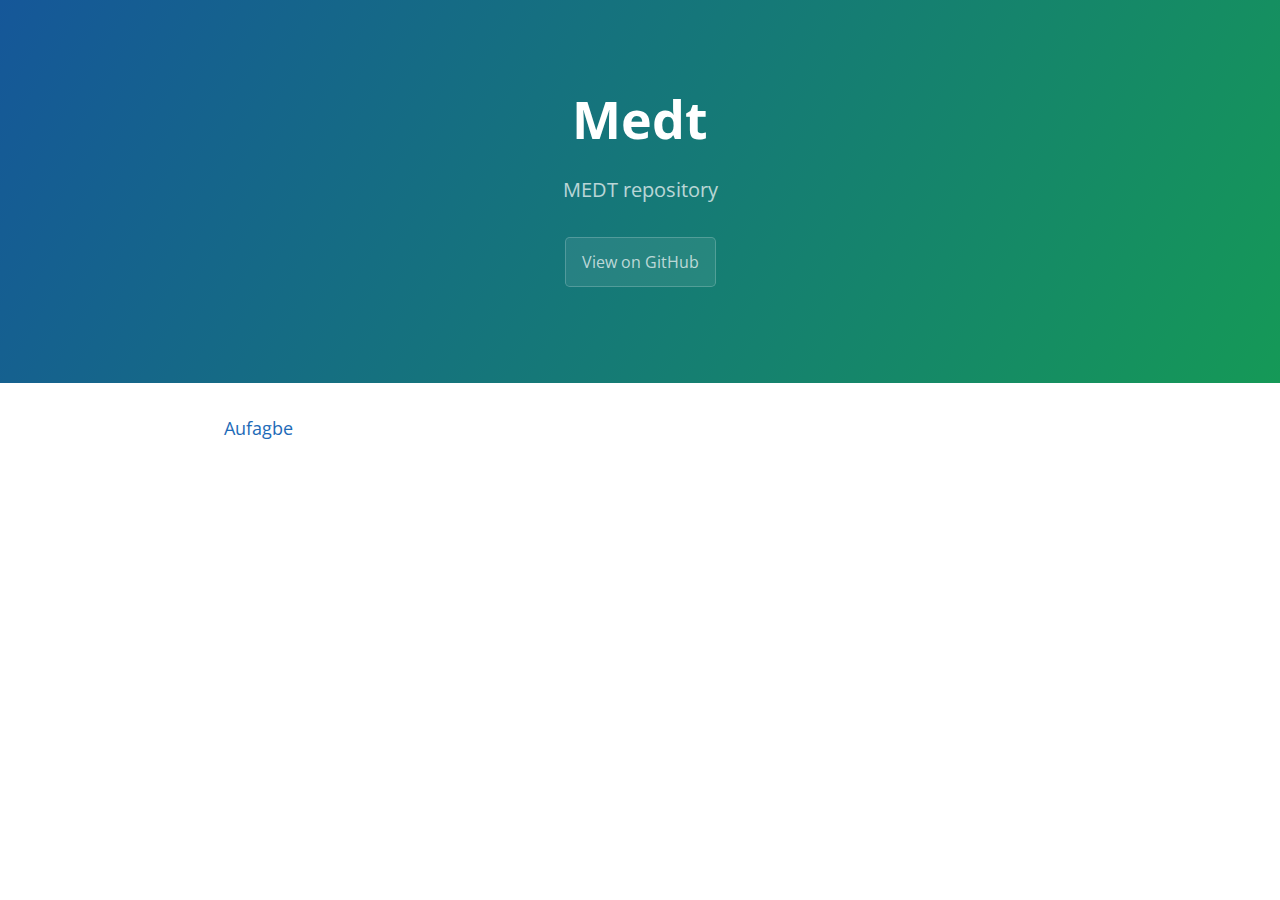
<file: index.html>
<!DOCTYPE html>
<html lang="en-us">
  <head>
    <meta charset="UTF-8">
    <title>Medt by PCC17</title>
    <meta name="viewport" content="width=device-width, initial-scale=1">
    <link rel="stylesheet" type="text/css" href="stylesheets/normalize.css" media="screen">
    <link href='https://fonts.googleapis.com/css?family=Open+Sans:400,700' rel='stylesheet' type='text/css'>
    <link rel="stylesheet" type="text/css" href="stylesheets/stylesheet.css" media="screen">
    <link rel="stylesheet" type="text/css" href="stylesheets/github-light.css" media="screen">
  </head>
  <body>
    
    <section class="page-header">
      <h1 class="project-name">Medt</h1>
      <h2 class="project-tagline">MEDT repository</h2>
      <a href="https://github.com/PCC17/medt" class="btn">View on GitHub</a>
    </section>

    <section class="main-content">
      <a href="https://pcc17.github.io/medt/Aufgaben/Aufgabe%206.10.16/"> Aufagbe </a>
    </section>

    <div id="main_content_wrap" class="outer">
      <section id="main_content" class="inner">
      </section>
    </div>
  </body>
</html>
</file>
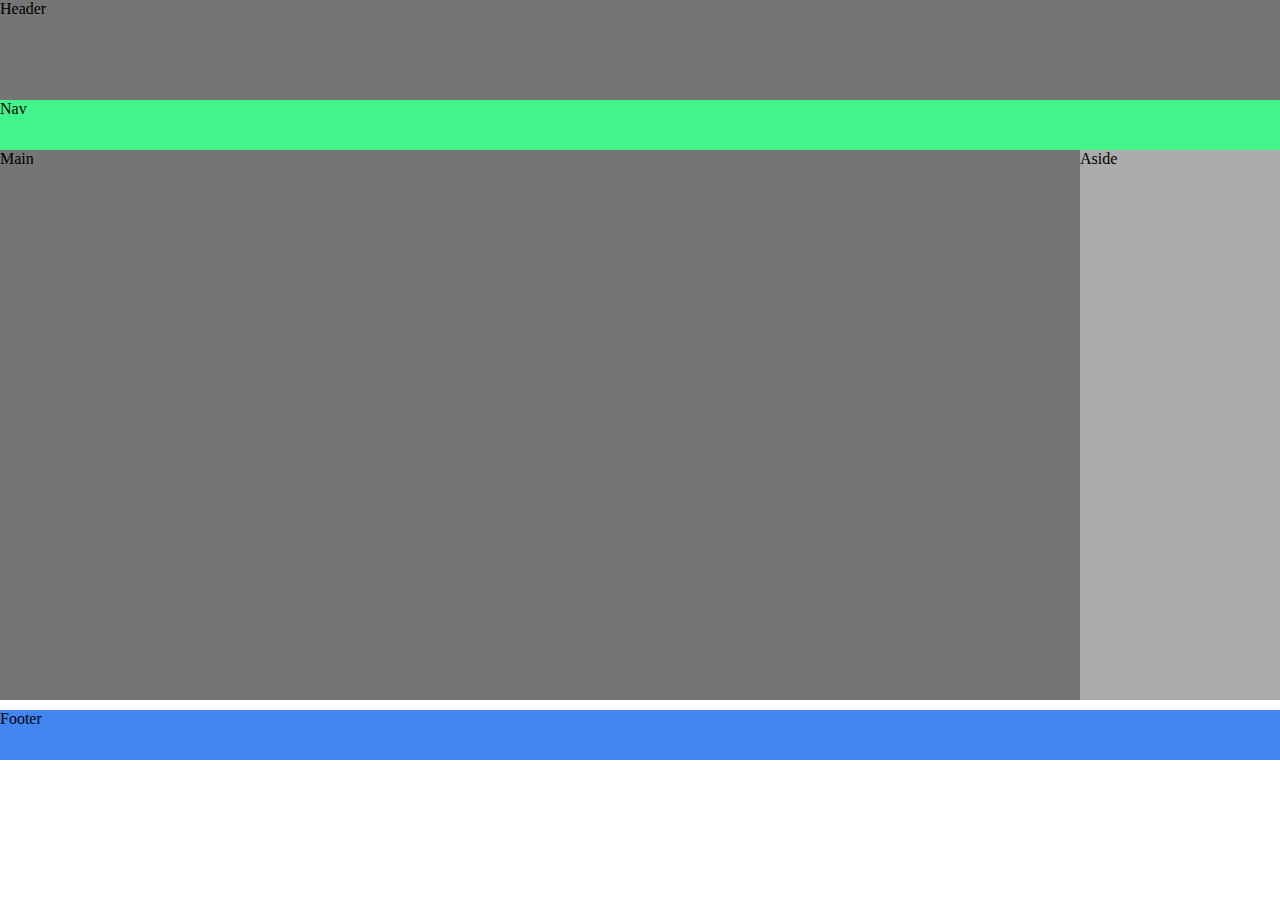
<file: Aufgabe-1/index.html>
<html>
  <head>
    <style>
    #wrapper
    {
      width: 1280px;
      height: 750px;
      margin: auto;
    }
    body{
      margin: 0px;
    }
    header{
      background-color: #757575;
      height: 100px;
    }
    nav{
      background-color: #42f48c;
      height: 50px;
    }
    main{
      background-color: #757575;
      float: left;
      width:1080px;
      height:550px;
      margin-bottom: 10px; <!-- Bei margin top im footer würde der margin auf das letzte "normale" Element bezogen sein also nav
    }
    aside{
      background-color: #ABABAB;
      width:200px;
      height:550px;
      float: right;
    }
    footer{
      background-color: #4286f4;
      clear: both;
      height:50px;

    }
    </style>
  </head>
  <body>
    <div id="wrapper">
      <header>
      Header
      </header>
      <nav>
        Nav
      </nav>
      <main>
        Main
      </main>
      <aside>
        Aside
      </aside>
      <footer>
        Footer
      </footer>
    </div>
  </body>
</html>
</file>
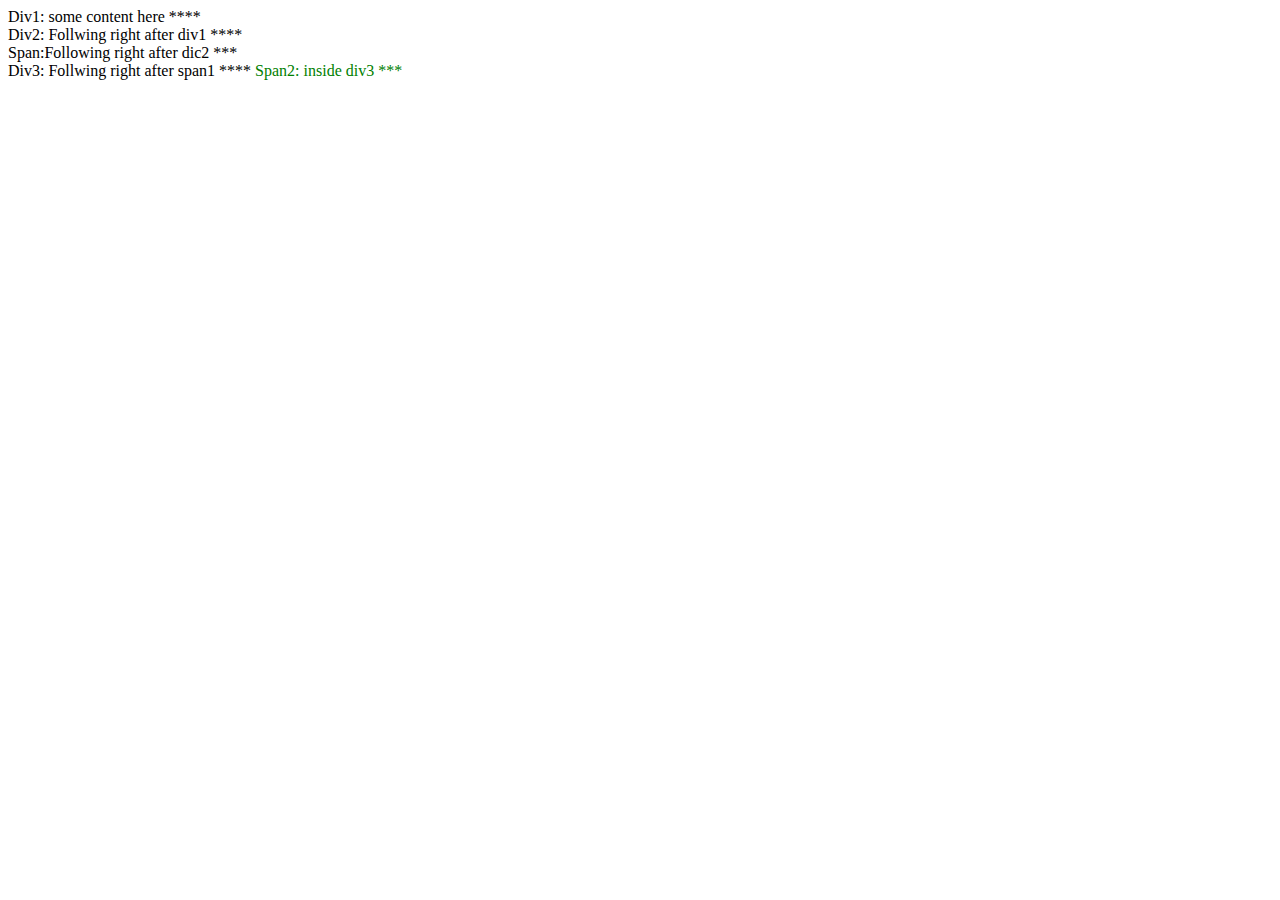
<file: UE 1 15.9.16/div-and-spam.html>
<!DOCTYPE html>
<html>
  <head>
    <meta charset="utf-8">
    <title>doc and span</title>
  </head>
  <body>
    <div>Div1: some content here ****</div>
    <div>Div2: Follwing right after div1 ****</div>
    <span>Span:Following right after dic2 ***</span>
    <div>Div3: Follwing right after span1 ****
      <span style="color:green;">Span2: inside div3 ***</div>
    </div>
  </body>
</html>
</file>
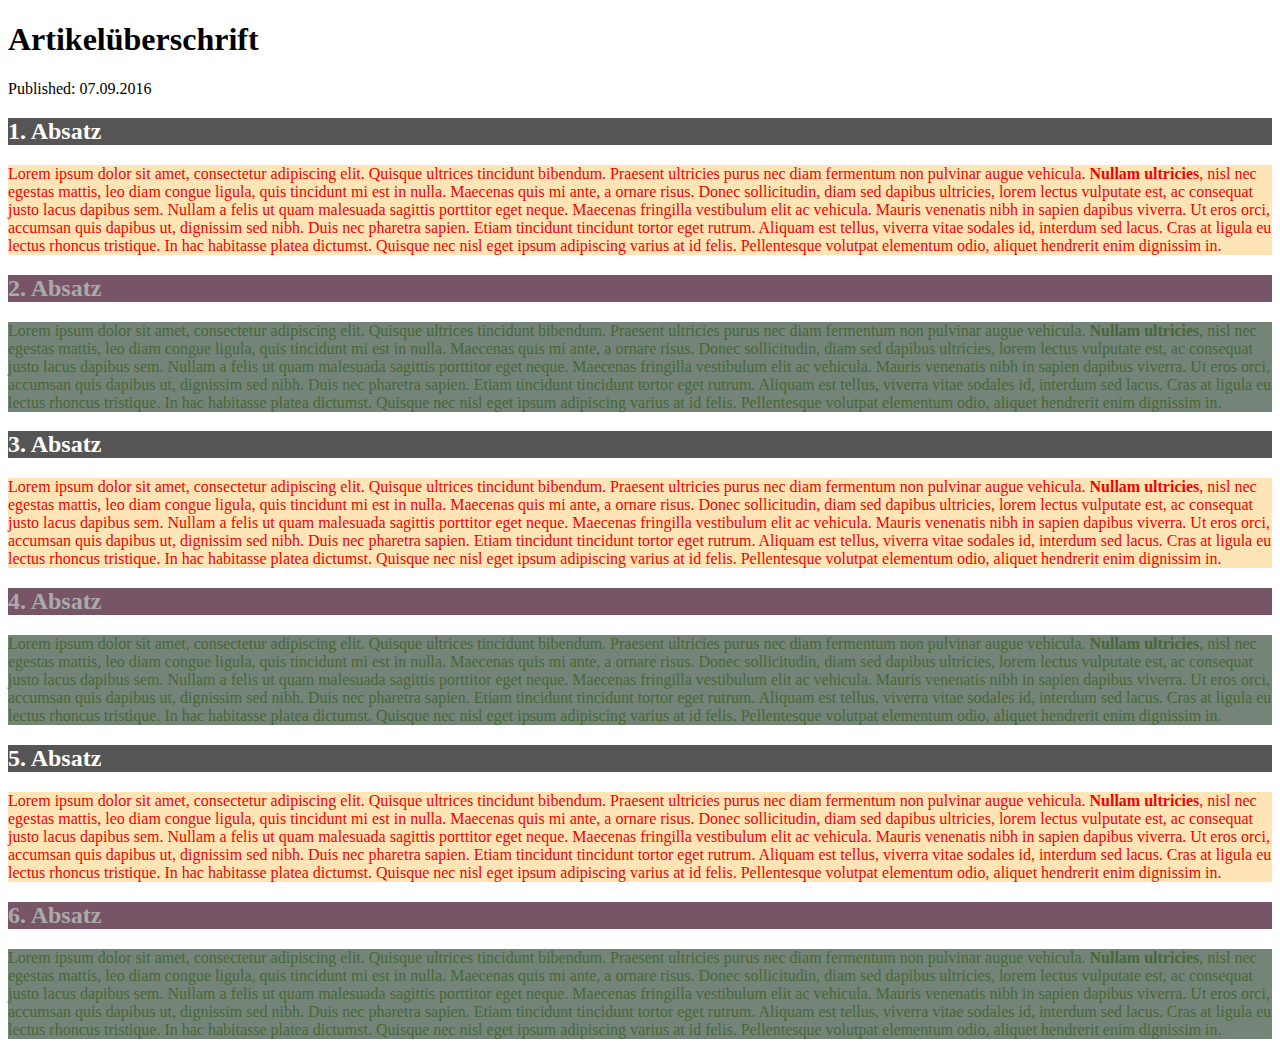
<file: UE 1 15.9.16/HTML with Style - Kopie.html>
<!DOCTYPE html>
<!-- saved from url=(0074)http://htl.boxtree.at/lehre/media/docs/medt/2016-17/doc-without-style.html -->
<html>
  <head>
    <meta http-equiv="Content-Type" content="text/html; charset=UTF-8">
	  <title>HTML mit Style</title>

    <style>

      .first h2
      {
        color: #FFF;
        background-color: #555;
      }

      .first p
      {
        color: #F50000;
        background-color: #FFE5B5;
      }

      .second h2
      {
        color: #AAA;
        background-color: #756;
      }

      .second p
      {
        color: #486736;
        background-color: #758479;
      }

    </style>

  </head>
  <body>
	  <article>
	  	<header>
			<h1>Artikelüberschrift</h1>
    		<p>Published: <time>07.09.2016</time></p>
	  	</header>
	  	<section class="first">
			<h2 >1. Absatz</h2>
		    <p >Lorem ipsum dolor sit amet, consectetur adipiscing elit. Quisque ultrices tincidunt bibendum. Praesent ultricies purus nec diam fermentum non pulvinar augue vehicula. <b>Nullam ultricies</b>, nisl nec egestas mattis, leo diam congue ligula, quis tincidunt mi est in nulla. Maecenas quis mi ante, a ornare risus. Donec sollicitudin, diam sed dapibus ultricies, lorem lectus vulputate est, ac consequat justo lacus dapibus sem. Nullam a felis ut quam malesuada sagittis porttitor eget neque. Maecenas fringilla vestibulum elit ac vehicula. Mauris venenatis nibh in sapien dapibus viverra. Ut eros orci, accumsan quis dapibus ut, dignissim sed nibh. Duis nec pharetra sapien. Etiam tincidunt tincidunt tortor eget rutrum. Aliquam est tellus, viverra vitae sodales id, interdum sed lacus. Cras at ligula eu lectus rhoncus tristique. In hac habitasse platea dictumst. Quisque nec nisl eget ipsum adipiscing varius at id felis. Pellentesque volutpat elementum odio, aliquet hendrerit enim dignissim in. </p>
		</section>
		<section class="second">
			<h2>2. Absatz</h2>
		    <p>Lorem ipsum dolor sit amet, consectetur adipiscing elit. Quisque ultrices tincidunt bibendum. Praesent ultricies purus nec diam fermentum non pulvinar augue vehicula. <b>Nullam ultricies</b>, nisl nec egestas mattis, leo diam congue ligula, quis tincidunt mi est in nulla. Maecenas quis mi ante, a ornare risus. Donec sollicitudin, diam sed dapibus ultricies, lorem lectus vulputate est, ac consequat justo lacus dapibus sem. Nullam a felis ut quam malesuada sagittis porttitor eget neque. Maecenas fringilla vestibulum elit ac vehicula. Mauris venenatis nibh in sapien dapibus viverra. Ut eros orci, accumsan quis dapibus ut, dignissim sed nibh. Duis nec pharetra sapien. Etiam tincidunt tincidunt tortor eget rutrum. Aliquam est tellus, viverra vitae sodales id, interdum sed lacus. Cras at ligula eu lectus rhoncus tristique. In hac habitasse platea dictumst. Quisque nec nisl eget ipsum adipiscing varius at id felis. Pellentesque volutpat elementum odio, aliquet hendrerit enim dignissim in. </p>
		</section>
		<section class="first">
			<h2>3. Absatz</h2>
			<p>Lorem ipsum dolor sit amet, consectetur adipiscing elit. Quisque ultrices tincidunt bibendum. Praesent ultricies purus nec diam fermentum non pulvinar augue vehicula. <b>Nullam ultricies</b>, nisl nec egestas mattis, leo diam congue ligula, quis tincidunt mi est in nulla. Maecenas quis mi ante, a ornare risus. Donec sollicitudin, diam sed dapibus ultricies, lorem lectus vulputate est, ac consequat justo lacus dapibus sem. Nullam a felis ut quam malesuada sagittis porttitor eget neque. Maecenas fringilla vestibulum elit ac vehicula. Mauris venenatis nibh in sapien dapibus viverra. Ut eros orci, accumsan quis dapibus ut, dignissim sed nibh. Duis nec pharetra sapien. Etiam tincidunt tincidunt tortor eget rutrum. Aliquam est tellus, viverra vitae sodales id, interdum sed lacus. Cras at ligula eu lectus rhoncus tristique. In hac habitasse platea dictumst. Quisque nec nisl eget ipsum adipiscing varius at id felis. Pellentesque volutpat elementum odio, aliquet hendrerit enim dignissim in. </p>
		</section>
		<section class="second">
			<h2>4. Absatz</h2>
		    <p>Lorem ipsum dolor sit amet, consectetur adipiscing elit. Quisque ultrices tincidunt bibendum. Praesent ultricies purus nec diam fermentum non pulvinar augue vehicula. <b>Nullam ultricies</b>, nisl nec egestas mattis, leo diam congue ligula, quis tincidunt mi est in nulla. Maecenas quis mi ante, a ornare risus. Donec sollicitudin, diam sed dapibus ultricies, lorem lectus vulputate est, ac consequat justo lacus dapibus sem. Nullam a felis ut quam malesuada sagittis porttitor eget neque. Maecenas fringilla vestibulum elit ac vehicula. Mauris venenatis nibh in sapien dapibus viverra. Ut eros orci, accumsan quis dapibus ut, dignissim sed nibh. Duis nec pharetra sapien. Etiam tincidunt tincidunt tortor eget rutrum. Aliquam est tellus, viverra vitae sodales id, interdum sed lacus. Cras at ligula eu lectus rhoncus tristique. In hac habitasse platea dictumst. Quisque nec nisl eget ipsum adipiscing varius at id felis. Pellentesque volutpat elementum odio, aliquet hendrerit enim dignissim in. </p>
		</section>
		<section class="first">
			<h2>5. Absatz</h2>
			<p>Lorem ipsum dolor sit amet, consectetur adipiscing elit. Quisque ultrices tincidunt bibendum. Praesent ultricies purus nec diam fermentum non pulvinar augue vehicula. <b>Nullam ultricies</b>, nisl nec egestas mattis, leo diam congue ligula, quis tincidunt mi est in nulla. Maecenas quis mi ante, a ornare risus. Donec sollicitudin, diam sed dapibus ultricies, lorem lectus vulputate est, ac consequat justo lacus dapibus sem. Nullam a felis ut quam malesuada sagittis porttitor eget neque. Maecenas fringilla vestibulum elit ac vehicula. Mauris venenatis nibh in sapien dapibus viverra. Ut eros orci, accumsan quis dapibus ut, dignissim sed nibh. Duis nec pharetra sapien. Etiam tincidunt tincidunt tortor eget rutrum. Aliquam est tellus, viverra vitae sodales id, interdum sed lacus. Cras at ligula eu lectus rhoncus tristique. In hac habitasse platea dictumst. Quisque nec nisl eget ipsum adipiscing varius at id felis. Pellentesque volutpat elementum odio, aliquet hendrerit enim dignissim in. </p>
		</section>
		<section class="second">
			<h2>6. Absatz</h2>
		    <p>Lorem ipsum dolor sit amet, consectetur adipiscing elit. Quisque ultrices tincidunt bibendum. Praesent ultricies purus nec diam fermentum non pulvinar augue vehicula. <b>Nullam ultricies</b>, nisl nec egestas mattis, leo diam congue ligula, quis tincidunt mi est in nulla. Maecenas quis mi ante, a ornare risus. Donec sollicitudin, diam sed dapibus ultricies, lorem lectus vulputate est, ac consequat justo lacus dapibus sem. Nullam a felis ut quam malesuada sagittis porttitor eget neque. Maecenas fringilla vestibulum elit ac vehicula. Mauris venenatis nibh in sapien dapibus viverra. Ut eros orci, accumsan quis dapibus ut, dignissim sed nibh. Duis nec pharetra sapien. Etiam tincidunt tincidunt tortor eget rutrum. Aliquam est tellus, viverra vitae sodales id, interdum sed lacus. Cras at ligula eu lectus rhoncus tristique. In hac habitasse platea dictumst. Quisque nec nisl eget ipsum adipiscing varius at id felis. Pellentesque volutpat elementum odio, aliquet hendrerit enim dignissim in.</p>
		</section>
	</article>

</body></html>
</file>
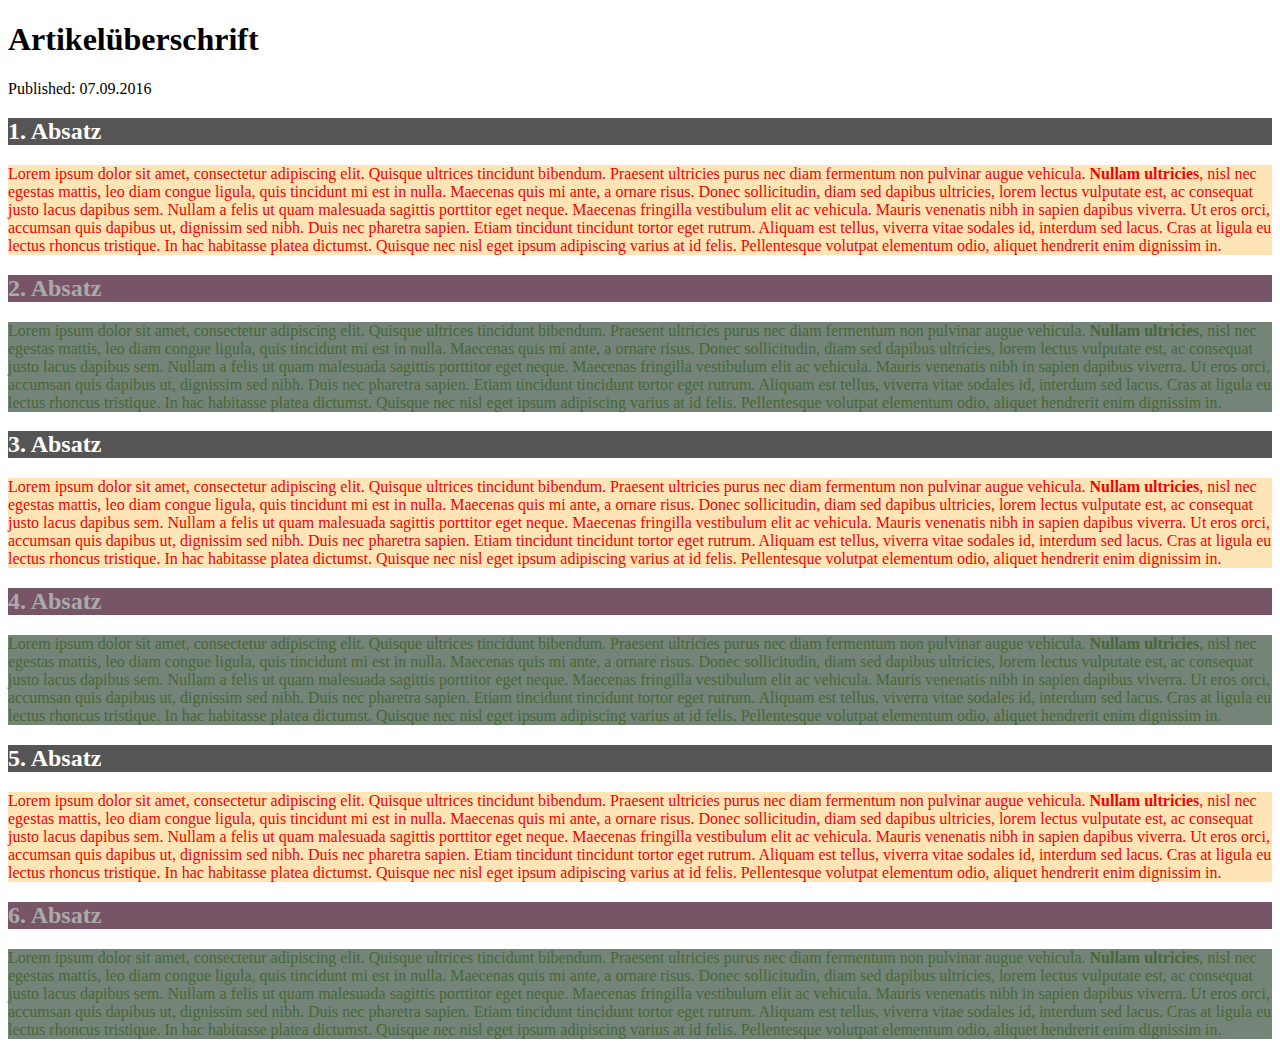
<file: UE 1 15.9.16/HTML with Style.html>
<!DOCTYPE html>
<!-- saved from url=(0074)http://htl.boxtree.at/lehre/media/docs/medt/2016-17/doc-without-style.html -->
<html>
  <head>
    <meta http-equiv="Content-Type" content="text/html; charset=UTF-8">
	  <title>HTML mit Style</title>

    <style>

      h2.first
      {
        color: #FFF;
        background-color: #555;
      }

      p.first
      {
        color: #F50000;
        background-color: #FFE5B5;
      }

      h2.second
      {
        color: #AAA;
        background-color: #756;
      }

      p.second
      {
        color: #486736;
        background-color: #758479;
      }

    </style>

  </head>
  <body>
	  <article>
	  	<header>
			<h1>Artikelüberschrift</h1>
    		<p>Published: <time>07.09.2016</time></p>
	  	</header>
	  	<section>
			<h2 class="first">1. Absatz</h2>
		    <p  class="first">Lorem ipsum dolor sit amet, consectetur adipiscing elit. Quisque ultrices tincidunt bibendum. Praesent ultricies purus nec diam fermentum non pulvinar augue vehicula. <b>Nullam ultricies</b>, nisl nec egestas mattis, leo diam congue ligula, quis tincidunt mi est in nulla. Maecenas quis mi ante, a ornare risus. Donec sollicitudin, diam sed dapibus ultricies, lorem lectus vulputate est, ac consequat justo lacus dapibus sem. Nullam a felis ut quam malesuada sagittis porttitor eget neque. Maecenas fringilla vestibulum elit ac vehicula. Mauris venenatis nibh in sapien dapibus viverra. Ut eros orci, accumsan quis dapibus ut, dignissim sed nibh. Duis nec pharetra sapien. Etiam tincidunt tincidunt tortor eget rutrum. Aliquam est tellus, viverra vitae sodales id, interdum sed lacus. Cras at ligula eu lectus rhoncus tristique. In hac habitasse platea dictumst. Quisque nec nisl eget ipsum adipiscing varius at id felis. Pellentesque volutpat elementum odio, aliquet hendrerit enim dignissim in. </p>
		</section>
		<section>
			<h2 class="second">2. Absatz</h2>
		    <p class="second">Lorem ipsum dolor sit amet, consectetur adipiscing elit. Quisque ultrices tincidunt bibendum. Praesent ultricies purus nec diam fermentum non pulvinar augue vehicula. <b>Nullam ultricies</b>, nisl nec egestas mattis, leo diam congue ligula, quis tincidunt mi est in nulla. Maecenas quis mi ante, a ornare risus. Donec sollicitudin, diam sed dapibus ultricies, lorem lectus vulputate est, ac consequat justo lacus dapibus sem. Nullam a felis ut quam malesuada sagittis porttitor eget neque. Maecenas fringilla vestibulum elit ac vehicula. Mauris venenatis nibh in sapien dapibus viverra. Ut eros orci, accumsan quis dapibus ut, dignissim sed nibh. Duis nec pharetra sapien. Etiam tincidunt tincidunt tortor eget rutrum. Aliquam est tellus, viverra vitae sodales id, interdum sed lacus. Cras at ligula eu lectus rhoncus tristique. In hac habitasse platea dictumst. Quisque nec nisl eget ipsum adipiscing varius at id felis. Pellentesque volutpat elementum odio, aliquet hendrerit enim dignissim in. </p>
		</section>
		<section>
			<h2  class="first">3. Absatz</h2>
			<p  class="first">Lorem ipsum dolor sit amet, consectetur adipiscing elit. Quisque ultrices tincidunt bibendum. Praesent ultricies purus nec diam fermentum non pulvinar augue vehicula. <b>Nullam ultricies</b>, nisl nec egestas mattis, leo diam congue ligula, quis tincidunt mi est in nulla. Maecenas quis mi ante, a ornare risus. Donec sollicitudin, diam sed dapibus ultricies, lorem lectus vulputate est, ac consequat justo lacus dapibus sem. Nullam a felis ut quam malesuada sagittis porttitor eget neque. Maecenas fringilla vestibulum elit ac vehicula. Mauris venenatis nibh in sapien dapibus viverra. Ut eros orci, accumsan quis dapibus ut, dignissim sed nibh. Duis nec pharetra sapien. Etiam tincidunt tincidunt tortor eget rutrum. Aliquam est tellus, viverra vitae sodales id, interdum sed lacus. Cras at ligula eu lectus rhoncus tristique. In hac habitasse platea dictumst. Quisque nec nisl eget ipsum adipiscing varius at id felis. Pellentesque volutpat elementum odio, aliquet hendrerit enim dignissim in. </p>
		</section>
		<section>
			<h2 class="second">4. Absatz</h2>
		    <p class="second">Lorem ipsum dolor sit amet, consectetur adipiscing elit. Quisque ultrices tincidunt bibendum. Praesent ultricies purus nec diam fermentum non pulvinar augue vehicula. <b>Nullam ultricies</b>, nisl nec egestas mattis, leo diam congue ligula, quis tincidunt mi est in nulla. Maecenas quis mi ante, a ornare risus. Donec sollicitudin, diam sed dapibus ultricies, lorem lectus vulputate est, ac consequat justo lacus dapibus sem. Nullam a felis ut quam malesuada sagittis porttitor eget neque. Maecenas fringilla vestibulum elit ac vehicula. Mauris venenatis nibh in sapien dapibus viverra. Ut eros orci, accumsan quis dapibus ut, dignissim sed nibh. Duis nec pharetra sapien. Etiam tincidunt tincidunt tortor eget rutrum. Aliquam est tellus, viverra vitae sodales id, interdum sed lacus. Cras at ligula eu lectus rhoncus tristique. In hac habitasse platea dictumst. Quisque nec nisl eget ipsum adipiscing varius at id felis. Pellentesque volutpat elementum odio, aliquet hendrerit enim dignissim in. </p>
		</section>
		<section>
			<h2 class="first">5. Absatz</h2>
			<p  class="first">Lorem ipsum dolor sit amet, consectetur adipiscing elit. Quisque ultrices tincidunt bibendum. Praesent ultricies purus nec diam fermentum non pulvinar augue vehicula. <b>Nullam ultricies</b>, nisl nec egestas mattis, leo diam congue ligula, quis tincidunt mi est in nulla. Maecenas quis mi ante, a ornare risus. Donec sollicitudin, diam sed dapibus ultricies, lorem lectus vulputate est, ac consequat justo lacus dapibus sem. Nullam a felis ut quam malesuada sagittis porttitor eget neque. Maecenas fringilla vestibulum elit ac vehicula. Mauris venenatis nibh in sapien dapibus viverra. Ut eros orci, accumsan quis dapibus ut, dignissim sed nibh. Duis nec pharetra sapien. Etiam tincidunt tincidunt tortor eget rutrum. Aliquam est tellus, viverra vitae sodales id, interdum sed lacus. Cras at ligula eu lectus rhoncus tristique. In hac habitasse platea dictumst. Quisque nec nisl eget ipsum adipiscing varius at id felis. Pellentesque volutpat elementum odio, aliquet hendrerit enim dignissim in. </p>
		</section>
		<section>
			<h2 class="second">6. Absatz</h2>
		    <p class="second">Lorem ipsum dolor sit amet, consectetur adipiscing elit. Quisque ultrices tincidunt bibendum. Praesent ultricies purus nec diam fermentum non pulvinar augue vehicula. <b>Nullam ultricies</b>, nisl nec egestas mattis, leo diam congue ligula, quis tincidunt mi est in nulla. Maecenas quis mi ante, a ornare risus. Donec sollicitudin, diam sed dapibus ultricies, lorem lectus vulputate est, ac consequat justo lacus dapibus sem. Nullam a felis ut quam malesuada sagittis porttitor eget neque. Maecenas fringilla vestibulum elit ac vehicula. Mauris venenatis nibh in sapien dapibus viverra. Ut eros orci, accumsan quis dapibus ut, dignissim sed nibh. Duis nec pharetra sapien. Etiam tincidunt tincidunt tortor eget rutrum. Aliquam est tellus, viverra vitae sodales id, interdum sed lacus. Cras at ligula eu lectus rhoncus tristique. In hac habitasse platea dictumst. Quisque nec nisl eget ipsum adipiscing varius at id felis. Pellentesque volutpat elementum odio, aliquet hendrerit enim dignissim in.</p>
		</section>
	</article>

</body></html>
</file>
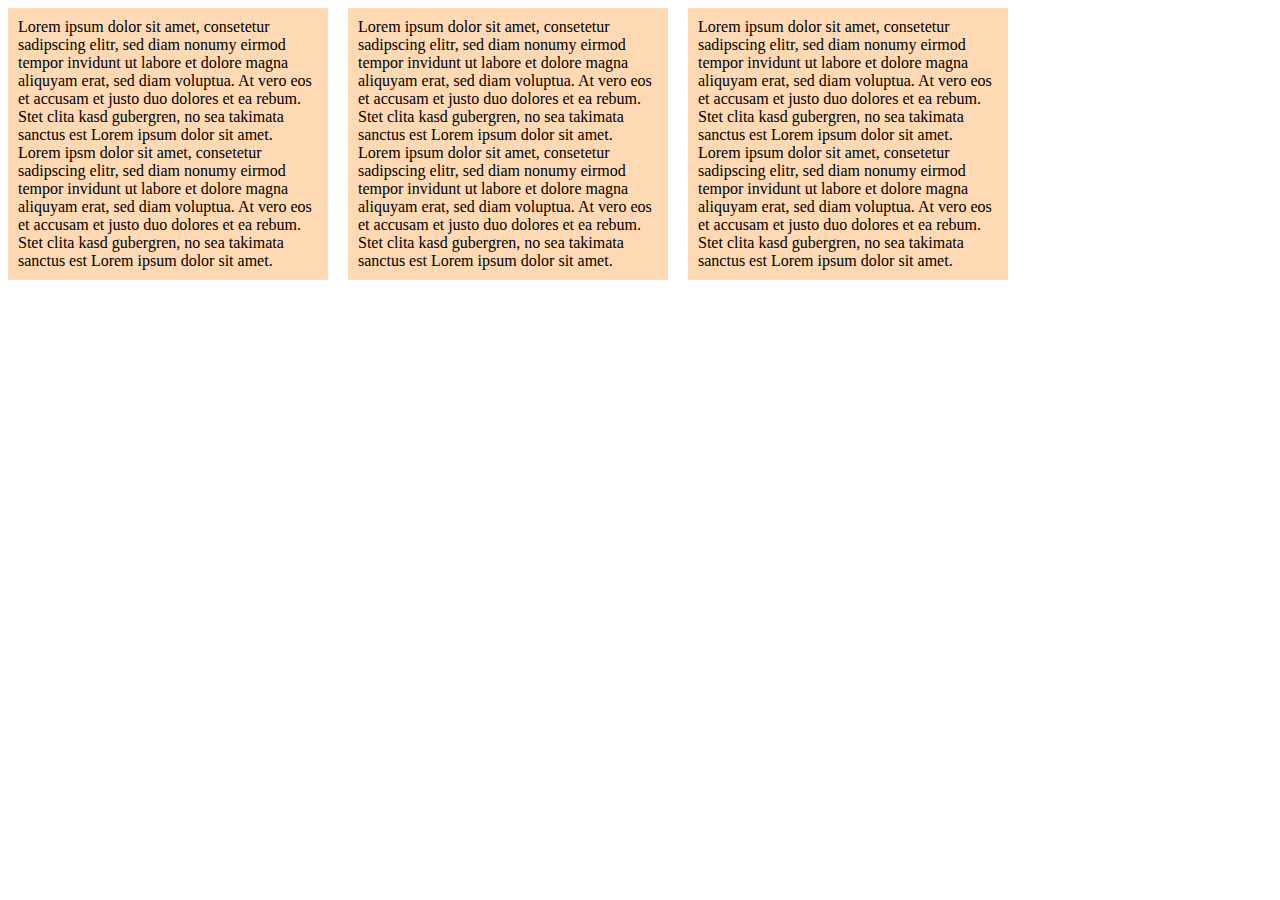
<file: UE 2 22.9.16/index1.html>
<html>
  <head>
    <style>
      div
      {
        width: 300px;
        background-color: #ffd9b3;
        float: left;
        margin-right: 20px;
        padding: 10px;
      }

    </style>
  </head>
  
  <div>
    Lorem ipsum dolor sit amet, consetetur sadipscing elitr, sed diam nonumy
    eirmod tempor invidunt ut labore et dolore magna aliquyam erat, sed diam
    voluptua. At vero eos et accusam et justo duo dolores et ea rebum. Stet
    clita kasd gubergren, no sea takimata sanctus est Lorem ipsum dolor sit
    amet. Lorem ipsm dolor sit amet, consetetur sadipscing elitr, sed diam
    nonumy eirmod tempor invidunt ut labore et dolore magna aliquyam erat,
    sed diam voluptua. At vero eos et accusam et justo duo dolores et ea
    rebum. Stet clita kasd gubergren, no sea takimata sanctus est Lorem
    ipsum dolor sit amet.
  </div>
  <div>
    Lorem ipsum dolor sit amet, consetetur sadipscing elitr, sed diam nonumy
    eirmod tempor invidunt ut labore et dolore magna aliquyam erat, sed diam
    voluptua. At vero eos et accusam et justo duo dolores et ea rebum. Stet
    clita kasd gubergren, no sea takimata sanctus est Lorem ipsum dolor sit
    amet. Lorem ipsum dolor sit amet, consetetur sadipscing elitr, sed diam
    nonumy eirmod tempor invidunt ut labore et dolore magna aliquyam erat,
    sed diam voluptua. At vero eos et accusam et justo duo dolores et ea
    rebum. Stet clita kasd gubergren, no sea takimata sanctus est Lorem
    ipsum dolor sit amet.
  </div>
  <div>
    Lorem ipsum dolor sit amet, consetetur sadipscing elitr, sed diam nonumy
    eirmod tempor invidunt ut labore et dolore magna aliquyam erat, sed diam
    voluptua. At vero eos et accusam et justo duo dolores et ea rebum. Stet
    clita kasd gubergren, no sea takimata sanctus est Lorem ipsum dolor sit
    amet. Lorem ipsum dolor sit amet, consetetur sadipscing elitr, sed diam
    nonumy eirmod tempor invidunt ut labore et dolore magna aliquyam erat,
    sed diam voluptua. At vero eos et accusam et justo duo dolores et ea
    rebum. Stet clita kasd gubergren, no sea takimata sanctus est Lorem
    ipsum dolor sit amet.
  </div>

</html>
</file>
<file: stylesheets/stylesheet.css>
* {
  box-sizing: border-box; }

body {
  padding: 0;
  margin: 0;
  font-family: "Open Sans", "Helvetica Neue", Helvetica, Arial, sans-serif;
  font-size: 16px;
  line-height: 1.5;
  color: #606c71; }

a {
  color: #1e6bb8;
  text-decoration: none; }
  a:hover {
    text-decoration: underline; }

.btn {
  display: inline-block;
  margin-bottom: 1rem;
  color: rgba(255, 255, 255, 0.7);
  background-color: rgba(255, 255, 255, 0.08);
  border-color: rgba(255, 255, 255, 0.2);
  border-style: solid;
  border-width: 1px;
  border-radius: 0.3rem;
  transition: color 0.2s, background-color 0.2s, border-color 0.2s; }
  .btn + .btn {
    margin-left: 1rem; }

.btn:hover {
  color: rgba(255, 255, 255, 0.8);
  text-decoration: none;
  background-color: rgba(255, 255, 255, 0.2);
  border-color: rgba(255, 255, 255, 0.3); }

@media screen and (min-width: 64em) {
  .btn {
    padding: 0.75rem 1rem; } }

@media screen and (min-width: 42em) and (max-width: 64em) {
  .btn {
    padding: 0.6rem 0.9rem;
    font-size: 0.9rem; } }

@media screen and (max-width: 42em) {
  .btn {
    display: block;
    width: 100%;
    padding: 0.75rem;
    font-size: 0.9rem; }
    .btn + .btn {
      margin-top: 1rem;
      margin-left: 0; } }

.page-header {
  color: #fff;
  text-align: center;
  background-color: #159957;
  background-image: linear-gradient(120deg, #155799, #159957); }

@media screen and (min-width: 64em) {
  .page-header {
    padding: 5rem 6rem; } }

@media screen and (min-width: 42em) and (max-width: 64em) {
  .page-header {
    padding: 3rem 4rem; } }

@media screen and (max-width: 42em) {
  .page-header {
    padding: 2rem 1rem; } }

.project-name {
  margin-top: 0;
  margin-bottom: 0.1rem; }

@media screen and (min-width: 64em) {
  .project-name {
    font-size: 3.25rem; } }

@media screen and (min-width: 42em) and (max-width: 64em) {
  .project-name {
    font-size: 2.25rem; } }

@media screen and (max-width: 42em) {
  .project-name {
    font-size: 1.75rem; } }

.project-tagline {
  margin-bottom: 2rem;
  font-weight: normal;
  opacity: 0.7; }

@media screen and (min-width: 64em) {
  .project-tagline {
    font-size: 1.25rem; } }

@media screen and (min-width: 42em) and (max-width: 64em) {
  .project-tagline {
    font-size: 1.15rem; } }

@media screen and (max-width: 42em) {
  .project-tagline {
    font-size: 1rem; } }

.main-content :first-child {
  margin-top: 0; }
.main-content img {
  max-width: 100%; }
.main-content h1, .main-content h2, .main-content h3, .main-content h4, .main-content h5, .main-content h6 {
  margin-top: 2rem;
  margin-bottom: 1rem;
  font-weight: normal;
  color: #159957; }
.main-content p {
  margin-bottom: 1em; }
.main-content code {
  padding: 2px 4px;
  font-family: Consolas, "Liberation Mono", Menlo, Courier, monospace;
  font-size: 0.9rem;
  color: #383e41;
  background-color: #f3f6fa;
  border-radius: 0.3rem; }
.main-content pre {
  padding: 0.8rem;
  margin-top: 0;
  margin-bottom: 1rem;
  font: 1rem Consolas, "Liberation Mono", Menlo, Courier, monospace;
  color: #567482;
  word-wrap: normal;
  background-color: #f3f6fa;
  border: solid 1px #dce6f0;
  border-radius: 0.3rem; }
  .main-content pre > code {
    padding: 0;
    margin: 0;
    font-size: 0.9rem;
    color: #567482;
    word-break: normal;
    white-space: pre;
    background: transparent;
    border: 0; }
.main-content .highlight {
  margin-bottom: 1rem; }
  .main-content .highlight pre {
    margin-bottom: 0;
    word-break: normal; }
.main-content .highlight pre, .main-content pre {
  padding: 0.8rem;
  overflow: auto;
  font-size: 0.9rem;
  line-height: 1.45;
  border-radius: 0.3rem; }
.main-content pre code, .main-content pre tt {
  display: inline;
  max-width: initial;
  padding: 0;
  margin: 0;
  overflow: initial;
  line-height: inherit;
  word-wrap: normal;
  background-color: transparent;
  border: 0; }
  .main-content pre code:before, .main-content pre code:after, .main-content pre tt:before, .main-content pre tt:after {
    content: normal; }
.main-content ul, .main-content ol {
  margin-top: 0; }
.main-content blockquote {
  padding: 0 1rem;
  margin-left: 0;
  color: #819198;
  border-left: 0.3rem solid #dce6f0; }
  .main-content blockquote > :first-child {
    margin-top: 0; }
  .main-content blockquote > :last-child {
    margin-bottom: 0; }
.main-content table {
  display: block;
  width: 100%;
  overflow: auto;
  word-break: normal;
  word-break: keep-all; }
  .main-content table th {
    font-weight: bold; }
  .main-content table th, .main-content table td {
    padding: 0.5rem 1rem;
    border: 1px solid #e9ebec; }
.main-content dl {
  padding: 0; }
  .main-content dl dt {
    padding: 0;
    margin-top: 1rem;
    font-size: 1rem;
    font-weight: bold; }
  .main-content dl dd {
    padding: 0;
    margin-bottom: 1rem; }
.main-content hr {
  height: 2px;
  padding: 0;
  margin: 1rem 0;
  background-color: #eff0f1;
  border: 0; }

@media screen and (min-width: 64em) {
  .main-content {
    max-width: 64rem;
    padding: 2rem 6rem;
    margin: 0 auto;
    font-size: 1.1rem; } }

@media screen and (min-width: 42em) and (max-width: 64em) {
  .main-content {
    padding: 2rem 4rem;
    font-size: 1.1rem; } }

@media screen and (max-width: 42em) {
  .main-content {
    padding: 2rem 1rem;
    font-size: 1rem; } }

.site-footer {
  padding-top: 2rem;
  margin-top: 2rem;
  border-top: solid 1px #eff0f1; }

.site-footer-owner {
  display: block;
  font-weight: bold; }

.site-footer-credits {
  color: #819198; }

@media screen and (min-width: 64em) {
  .site-footer {
    font-size: 1rem; } }

@media screen and (min-width: 42em) and (max-width: 64em) {
  .site-footer {
    font-size: 1rem; } }

@media screen and (max-width: 42em) {
  .site-footer {
    font-size: 0.9rem; } }
</file>
<file: stylesheets/github-light.css>
/*
The MIT License (MIT)

Copyright (c) 2016 GitHub, Inc.

Permission is hereby granted, free of charge, to any person obtaining a copy
of this software and associated documentation files (the "Software"), to deal
in the Software without restriction, including without limitation the rights
to use, copy, modify, merge, publish, distribute, sublicense, and/or sell
copies of the Software, and to permit persons to whom the Software is
furnished to do so, subject to the following conditions:

The above copyright notice and this permission notice shall be included in all
copies or substantial portions of the Software.

THE SOFTWARE IS PROVIDED "AS IS", WITHOUT WARRANTY OF ANY KIND, EXPRESS OR
IMPLIED, INCLUDING BUT NOT LIMITED TO THE WARRANTIES OF MERCHANTABILITY,
FITNESS FOR A PARTICULAR PURPOSE AND NONINFRINGEMENT. IN NO EVENT SHALL THE
AUTHORS OR COPYRIGHT HOLDERS BE LIABLE FOR ANY CLAIM, DAMAGES OR OTHER
LIABILITY, WHETHER IN AN ACTION OF CONTRACT, TORT OR OTHERWISE, ARISING FROM,
OUT OF OR IN CONNECTION WITH THE SOFTWARE OR THE USE OR OTHER DEALINGS IN THE
SOFTWARE.

*/

.pl-c /* comment */ {
  color: #969896;
}

.pl-c1 /* constant, variable.other.constant, support, meta.property-name, support.constant, support.variable, meta.module-reference, markup.raw, meta.diff.header */,
.pl-s .pl-v /* string variable */ {
  color: #0086b3;
}

.pl-e /* entity */,
.pl-en /* entity.name */ {
  color: #795da3;
}

.pl-smi /* variable.parameter.function, storage.modifier.package, storage.modifier.import, storage.type.java, variable.other */,
.pl-s .pl-s1 /* string source */ {
  color: #333;
}

.pl-ent /* entity.name.tag */ {
  color: #63a35c;
}

.pl-k /* keyword, storage, storage.type */ {
  color: #a71d5d;
}

.pl-s /* string */,
.pl-pds /* punctuation.definition.string, string.regexp.character-class */,
.pl-s .pl-pse .pl-s1 /* string punctuation.section.embedded source */,
.pl-sr /* string.regexp */,
.pl-sr .pl-cce /* string.regexp constant.character.escape */,
.pl-sr .pl-sre /* string.regexp source.ruby.embedded */,
.pl-sr .pl-sra /* string.regexp string.regexp.arbitrary-repitition */ {
  color: #183691;
}

.pl-v /* variable */ {
  color: #ed6a43;
}

.pl-id /* invalid.deprecated */ {
  color: #b52a1d;
}

.pl-ii /* invalid.illegal */ {
  color: #f8f8f8;
  background-color: #b52a1d;
}

.pl-sr .pl-cce /* string.regexp constant.character.escape */ {
  font-weight: bold;
  color: #63a35c;
}

.pl-ml /* markup.list */ {
  color: #693a17;
}

.pl-mh /* markup.heading */,
.pl-mh .pl-en /* markup.heading entity.name */,
.pl-ms /* meta.separator */ {
  font-weight: bold;
  color: #1d3e81;
}

.pl-mq /* markup.quote */ {
  color: #008080;
}

.pl-mi /* markup.italic */ {
  font-style: italic;
  color: #333;
}

.pl-mb /* markup.bold */ {
  font-weight: bold;
  color: #333;
}

.pl-md /* markup.deleted, meta.diff.header.from-file */ {
  color: #bd2c00;
  background-color: #ffecec;
}

.pl-mi1 /* markup.inserted, meta.diff.header.to-file */ {
  color: #55a532;
  background-color: #eaffea;
}

.pl-mdr /* meta.diff.range */ {
  font-weight: bold;
  color: #795da3;
}

.pl-mo /* meta.output */ {
  color: #1d3e81;
}
</file>
